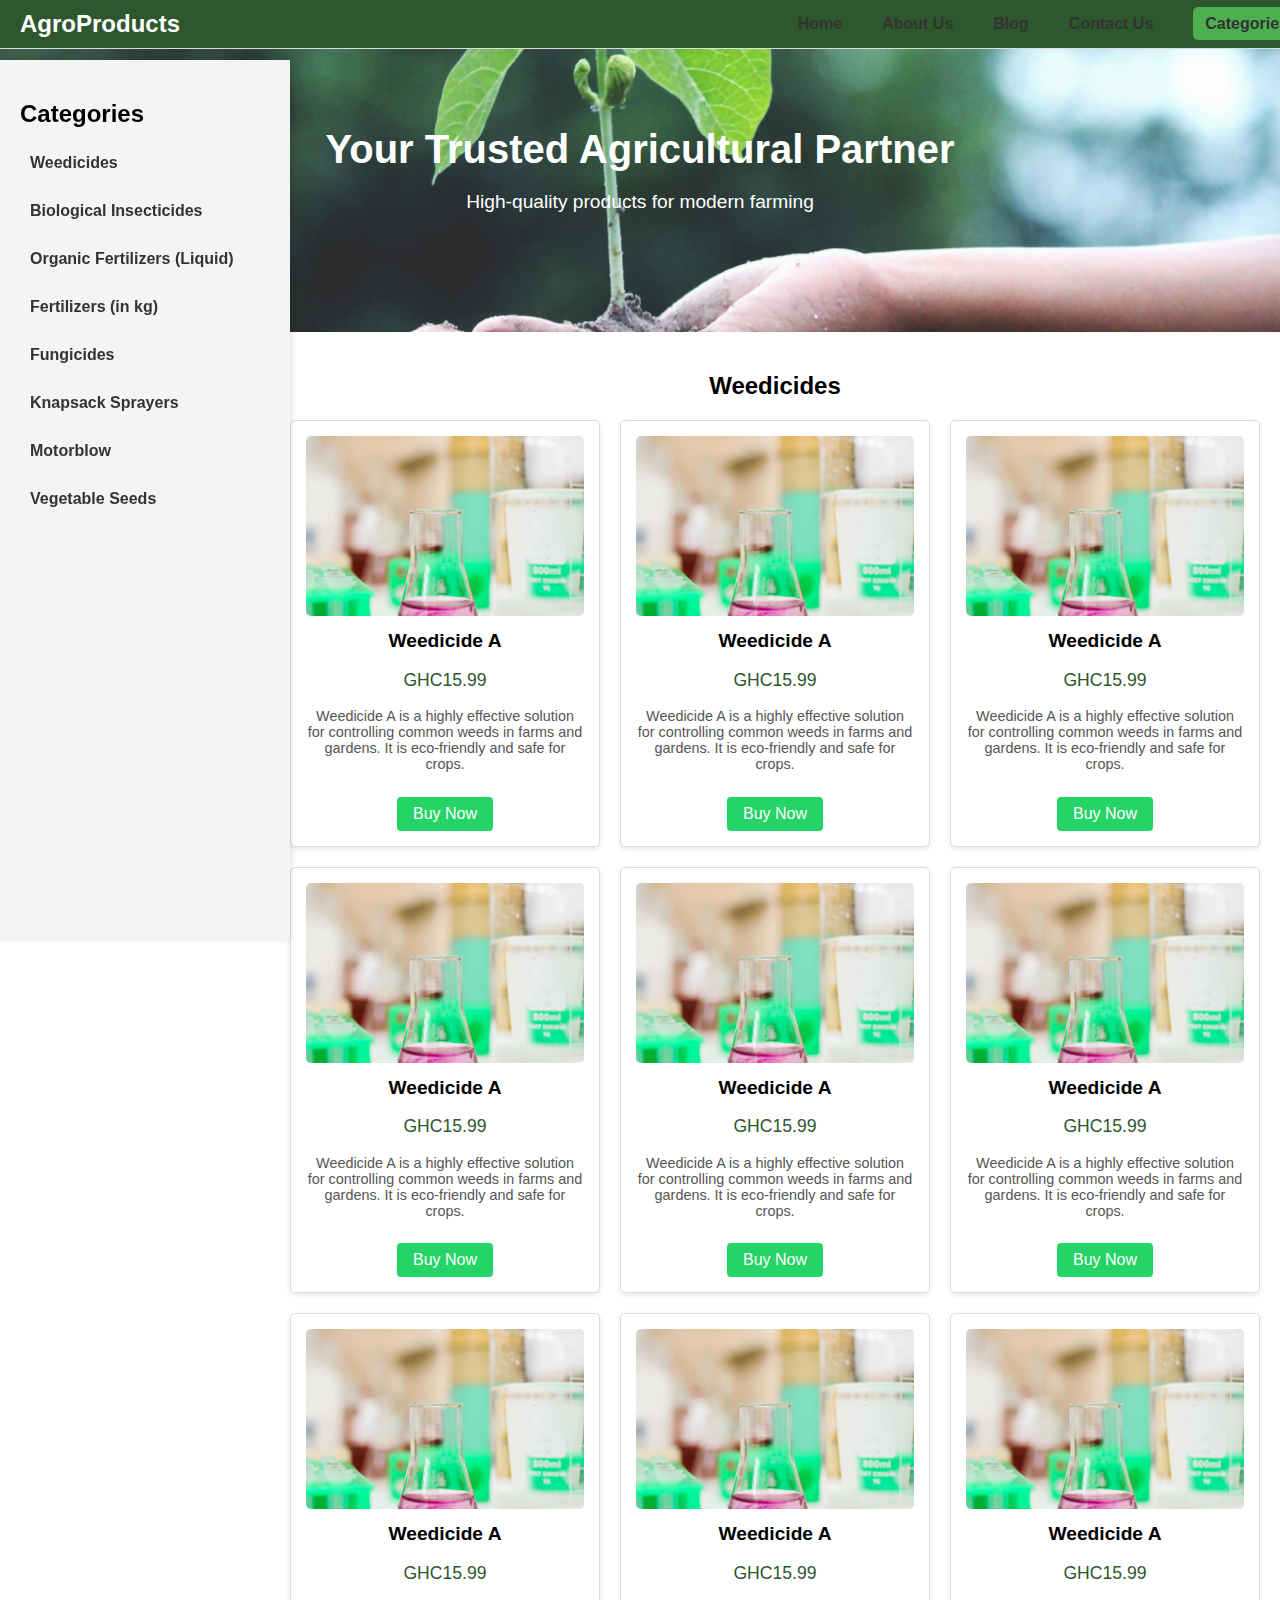
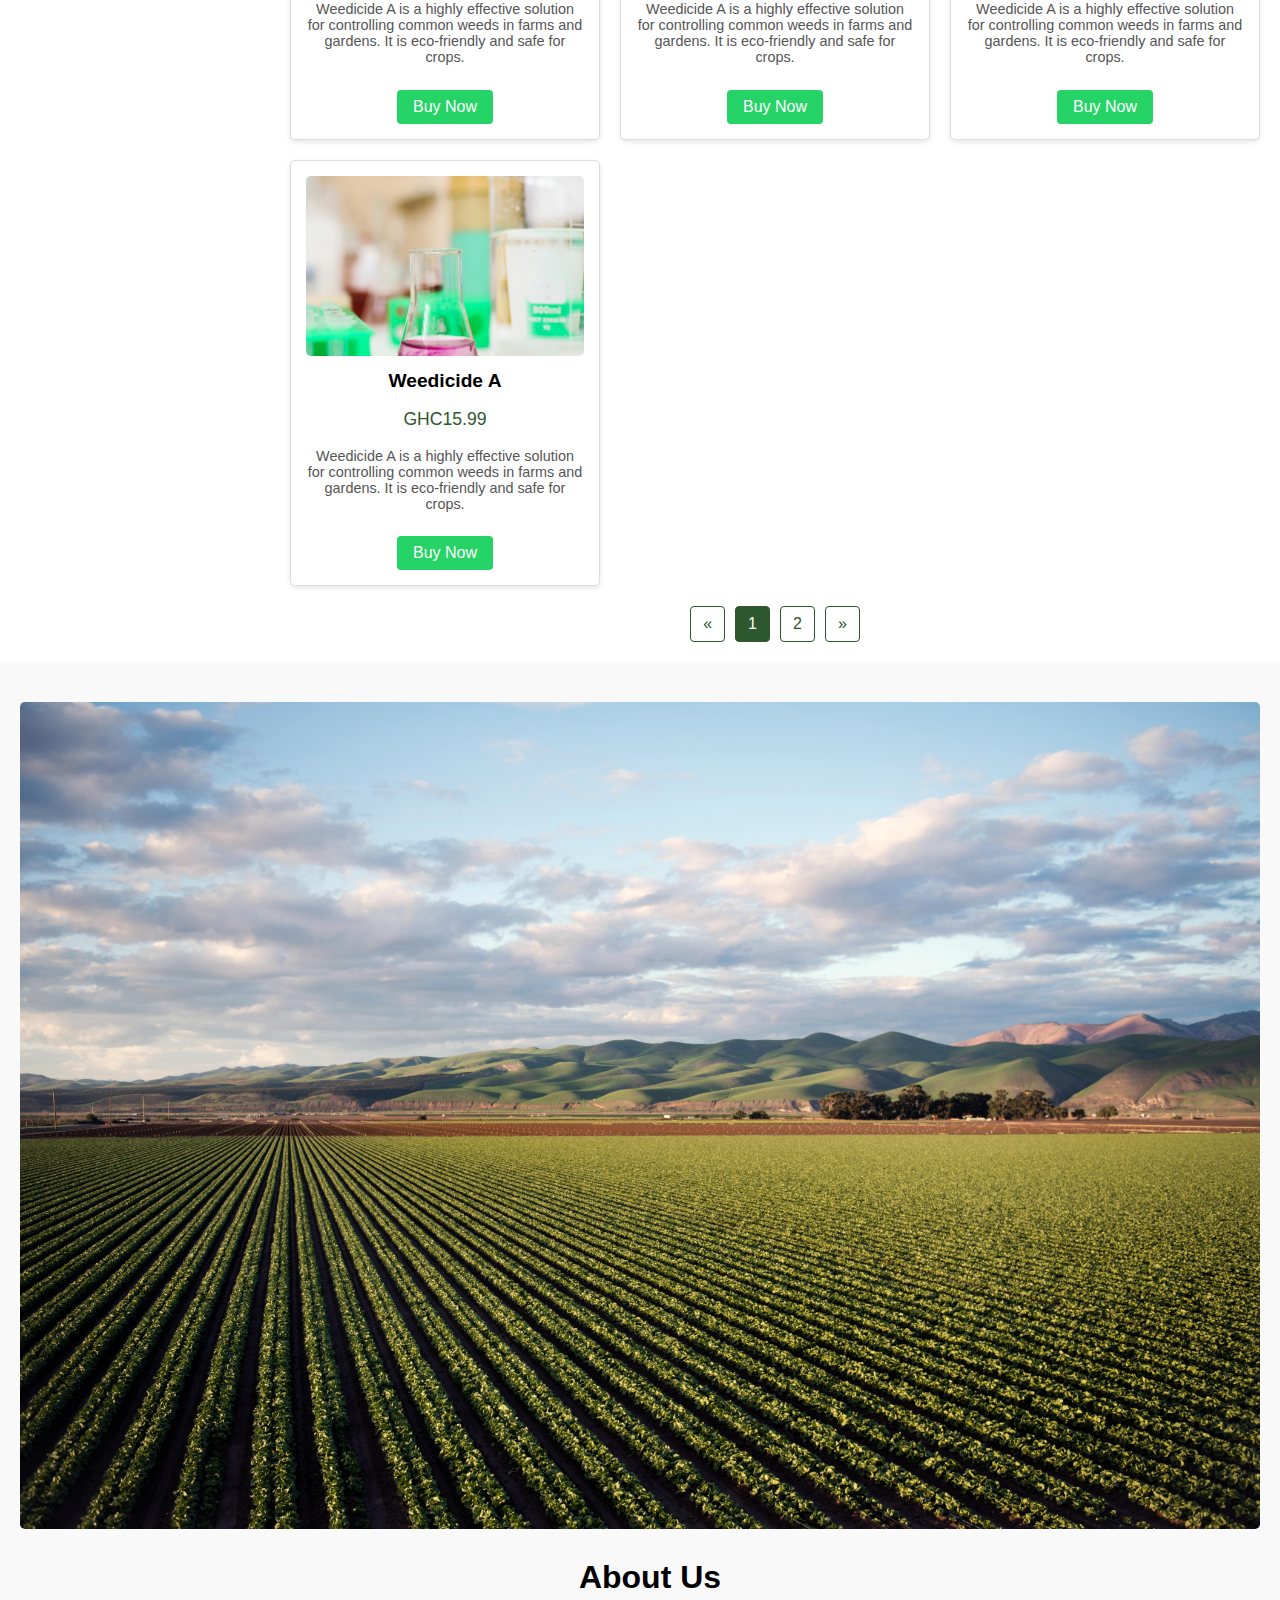
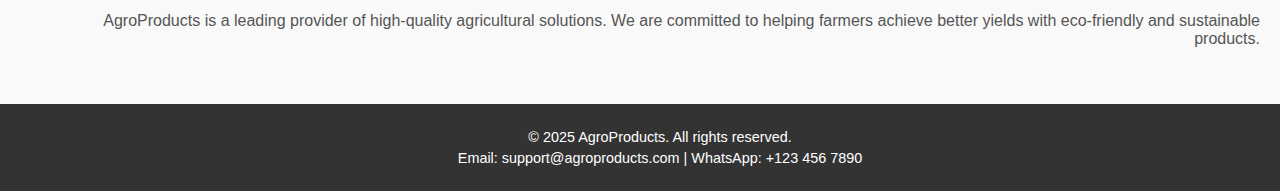
<file: index.html>
<!DOCTYPE html>
<html lang="en">
<head>
  <meta charset="UTF-8">
  <meta name="viewport" content="width=device-width, initial-scale=1.0">
  <meta name="description" content="AgroProducts offers high-quality agricultural products like weedicides, fertilizers, and insecticides. Explore our eco-friendly solutions for modern farming.">
  <meta name="keywords" content="agricultural products, weedicides, fertilizers, insecticides, farming solutions, eco-friendly farming">
  <meta name="author" content="AgroProducts">
  <title>AgroProducts - High-Quality Agricultural Solutions</title>
  <link rel="stylesheet" href="styles.css">
</head>
<body>
 <!-- Navbar -->
<nav>
  <div class="logo">
    <a href="index.html">AgroProducts</a>
  </div>

  <!-- Menu Toggle -->
  <div class="menu-toggle">
    <span></span>
    <span></span>
    <span></span>
  </div>

  <ul class="nav-links">
    <li><a href="index.html">Home</a></li>
    <li><a href="index.html#about">About Us</a></li>
    <li><a href="blog.html">Blog</a></li>
    <li><a href="contact.html">Contact Us</a></li>

    <!-- Categories Dropdown in Navbar -->
    <li class="dropdown">
      <a href="#" class="dropdown-button">Categories</a>
      <ul class="dropdown-list">
        <li><a href="index.html">Weedicides</a></li>
        <li><a href="insecticides.html">Biological Insecticides</a></li>
        <li><a href="fertilizers.html">Organic Fertilizers (Liquid)</a></li>
        <li><a href="fertilizers-kg.html">Fertilizers (in kg)</a></li>
        <li><a href="fungicides.html">Fungicides</a></li>
        <li><a href="sprayers.html">Knapsack Sprayers</a></li>
        <li><a href="motorblow.html">Motorblow</a></li>
        <li><a href="seeds.html">Vegetable Seeds</a></li>
      </ul>
    </li>
  </ul>
</nav>


  <!-- Categories Sidebar -->
  <aside class="categories-sidebar">
    <h2>Categories</h2>
    <ul>
      <li><a href="index.html">Weedicides</a></li>
      <li><a href="insecticides.html">Biological Insecticides</a></li>
      <li><a href="fertilizers.html">Organic Fertilizers (Liquid)</a></li>
      <li><a href="fertilizers-kg.html">Fertilizers (in kg)</a></li>
      <li><a href="fungicides.html">Fungicides</a></li>
      <li><a href="sprayers.html">Knapsack Sprayers</a></li>
      <li><a href="motorblow.html">Motorblow</a></li>
      <li><a href="seeds.html">Vegetable Seeds</a></li>
    </ul>
  </aside>

  <!-- Banner -->
  <header id="home" class="banner">
    <h1>Your Trusted Agricultural Partner</h1>
    <p>High-quality products for modern farming</p>
  </header>

  
  <!-- Product Grid -->
  <main class="product-grid">
    <div id="weedicides" class="product-category">
      <h2 align="center">Weedicides</h2>
      <div class="product-grid-inner">
        <!-- Repeat this block 10 times for 10 products -->
        <div class="product-card">
          <img src="images/weedicide1.jpg" alt="Weedicide A - Effective against common weeds">
          <h3>Weedicide A</h3>
          <p class="price">GHC15.99</p>
          <p class="description">Weedicide A is a highly effective solution for controlling common weeds in farms and gardens. It is eco-friendly and safe for crops.</p>
          <a href="https://wa.me/233543999580?text=Hello%20AgroProducts,%20I%20want%20to%20buy%20your%20product." class="whatsapp-button">
            <span> Buy Now</span>
          </a>
        </div>
        
      
        <div class="product-card">
          <img src="images/weedicide1.jpg" alt="Weedicide A - Effective against common weeds">
          <h3>Weedicide A</h3>
          <p class="price">GHC15.99</p>
          <p class="description">Weedicide A is a highly effective solution for controlling common weeds in farms and gardens. It is eco-friendly and safe for crops.</p>
          <a href="https://wa.me/233543999580?text=Hello%20AgroProducts,%20I%20want%20to%20buy%20your%20product." class="whatsapp-button">
            <span> Buy Now</span>
          </a>
        </div>

        <div class="product-card">
          <img src="images/weedicide1.jpg" alt="Weedicide A - Effective against common weeds">
          <h3>Weedicide A</h3>
          <p class="price">GHC15.99</p>
          <p class="description">Weedicide A is a highly effective solution for controlling common weeds in farms and gardens. It is eco-friendly and safe for crops.</p>
          <a href="https://wa.me/233543999580?text=Hello%20AgroProducts,%20I%20want%20to%20buy%20your%20product." class="whatsapp-button">
            <span> Buy Now</span>
          </a>
        </div>

        <div class="product-card">
          <img src="images/weedicide1.jpg" alt="Weedicide A - Effective against common weeds">
          <h3>Weedicide A</h3>
          <p class="price">GHC15.99</p>
          <p class="description">Weedicide A is a highly effective solution for controlling common weeds in farms and gardens. It is eco-friendly and safe for crops.</p>
          <a href="https://wa.me/233543999580?text=Hello%20AgroProducts,%20I%20want%20to%20buy%20your%20product." class="whatsapp-button">
            <span> Buy Now</span>
          </a>
        </div>
        <div class="product-card">
          <img src="images/weedicide1.jpg" alt="Weedicide A - Effective against common weeds">
          <h3>Weedicide A</h3>
          <p class="price">GHC15.99</p>
          <p class="description">Weedicide A is a highly effective solution for controlling common weeds in farms and gardens. It is eco-friendly and safe for crops.</p>
          <a href="https://wa.me/233543999580?text=Hello%20AgroProducts,%20I%20want%20to%20buy%20your%20product." class="whatsapp-button">
            <span> Buy Now</span>
          </a>
        </div>
        <div class="product-card">
          <img src="images/weedicide1.jpg" alt="Weedicide A - Effective against common weeds">
          <h3>Weedicide A</h3>
          <p class="price">GHC15.99</p>
          <p class="description">Weedicide A is a highly effective solution for controlling common weeds in farms and gardens. It is eco-friendly and safe for crops.</p>
          <a href="https://wa.me/233543999580?text=Hello%20AgroProducts,%20I%20want%20to%20buy%20your%20product." class="whatsapp-button">
            <span> Buy Now</span>
          </a>
        </div>
        <div class="product-card">
          <img src="images/weedicide1.jpg" alt="Weedicide A - Effective against common weeds">
          <h3>Weedicide A</h3>
          <p class="price">GHC15.99</p>
          <p class="description">Weedicide A is a highly effective solution for controlling common weeds in farms and gardens. It is eco-friendly and safe for crops.</p>
          <a href="https://wa.me/233543999580?text=Hello%20AgroProducts,%20I%20want%20to%20buy%20your%20product." class="whatsapp-button">
            <span> Buy Now</span>
          </a>
        </div>
        <div class="product-card">
          <img src="images/weedicide1.jpg" alt="Weedicide A - Effective against common weeds">
          <h3>Weedicide A</h3>
          <p class="price">GHC15.99</p>
          <p class="description">Weedicide A is a highly effective solution for controlling common weeds in farms and gardens. It is eco-friendly and safe for crops.</p>
          <a href="https://wa.me/233543999580?text=Hello%20AgroProducts,%20I%20want%20to%20buy%20your%20product." class="whatsapp-button">
            <span> Buy Now</span>
          </a>
        </div>
        <div class="product-card">
          <img src="images/weedicide1.jpg" alt="Weedicide A - Effective against common weeds">
          <h3>Weedicide A</h3>
          <p class="price">GHC15.99</p>
          <p class="description">Weedicide A is a highly effective solution for controlling common weeds in farms and gardens. It is eco-friendly and safe for crops.</p>
          <a href="https://wa.me/233543999580?text=Hello%20AgroProducts,%20I%20want%20to%20buy%20your%20product." class="whatsapp-button">
            <span> Buy Now</span>
          </a>
        </div>
        <div class="product-card">
          <img src="images/weedicide1.jpg" alt="Weedicide A - Effective against common weeds">
          <h3>Weedicide A</h3>
          <p class="price">GHC15.99</p>
          <p class="description">Weedicide A is a highly effective solution for controlling common weeds in farms and gardens. It is eco-friendly and safe for crops.</p>
          <a href="https://wa.me/233543999580?text=Hello%20AgroProducts,%20I%20want%20to%20buy%20your%20product." class="whatsapp-button">
            <span> Buy Now</span>
          </a>
        </div>
        <!-- End of repeated block -->
      </div>
      <!-- Pagination -->
      <div class="pagination">
        <a href="#">&laquo;</a>
        <a href="#" class="active">1</a>
        <a href="#">2</a>
        <a href="#">&raquo;</a>
      </div>
    </div>

    <!-- Repeat for other categories -->
  </main>

  <!-- About Us Section -->
  <section id="about" class="about-us">
    <div class="about-banner">
      <img src="images/about-us.jpg" alt="About Us Banner">
      <div class="about-text">
        <h2>About Us</h2>
        <p>AgroProducts is a leading provider of high-quality agricultural solutions. We are committed to helping farmers achieve better yields with eco-friendly and sustainable products.</p>
      </div>
      <script src="https://static.elfsight.com/platform/platform.js" data-use-service-core defer></script>
      <div class="elfsight-app-4db6ce89-5864-4f13-b6b7-586237d0ad2c" data-elfsight-app-lazy></div></div>
    </div>
  </section>

  <!-- Footer -->
  <footer>
    <p>&copy; 2025 AgroProducts. All rights reserved.</p>
    <p>Email: support@agroproducts.com | WhatsApp: +123 456 7890</p>
    
  </footer>

  <script src="script.js"></script>
  <!-- Bottom Navigation for Mobile -->
<!-- Bottom Navigation -->
<div class="bottom-nav">
  <!-- <a href="index.html" class="nav-item">Home</a>
  <a href="index.html#about" class="nav-item">About</a>
  <a href="blog.html" class="nav-item">Blog</a>
  <a href="contact.html" class="nav-item">Contact</a> -->
  <a href="index.html"class="nav-item">Weedicides</a></li>
  <a href="insecticides.html"class="nav-item">Biological Insecticides</a>
  <a href="fertilizers.html"class="nav-item">Organic Fertilizers (Liquid)</a>
  <a href="fertilizers-kg.html"class="nav-item">Fertilizers (in kg)</a>
  <a href="fungicides.html"class="nav-item">Fungicides</a>
  <a href="sprayers.html"class="nav-item">Knapsack Sprayers</a>
  <a href="motorblow.html"class="nav-item">Motorblow</a>
  <a href="seeds.html"class="nav-item">Vegetable Seeds</a>
  <!-- Categories Button -->
 
    
      
    
  </div>
</div>

</body>
</html>
</file>
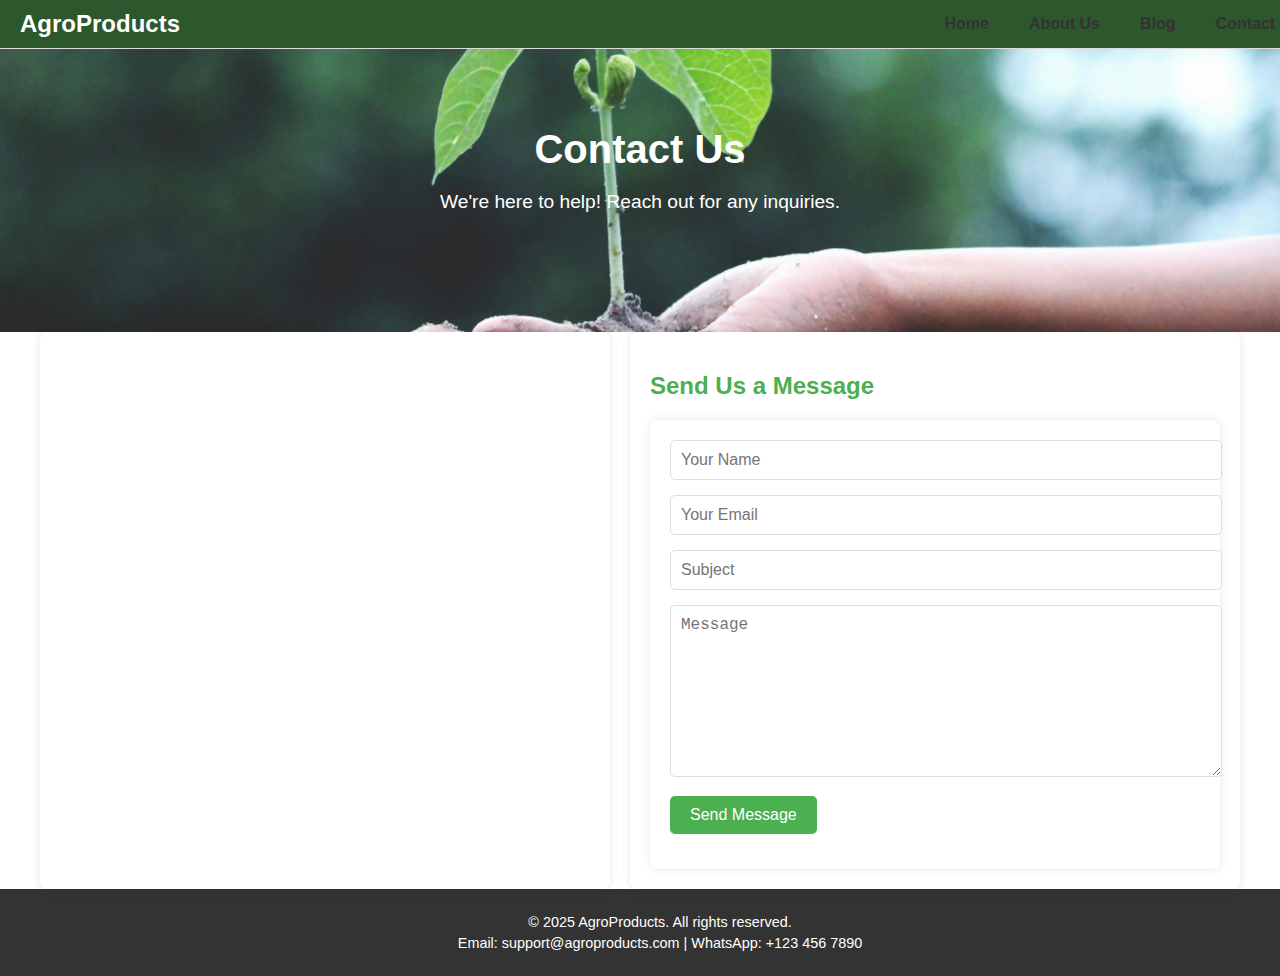
<file: contact.html>
<!DOCTYPE html>
<html lang="en">
<head>
  <meta charset="UTF-8">
  <meta name="viewport" content="width=device-width, initial-scale=1.0">
  <meta name="description" content="Contact AgroProducts for inquiries about our agricultural products and services.">
  <meta name="keywords" content="contact agroproducts, agricultural inquiries, farming solutions">
  <meta name="author" content="AgroProducts">
  <title>Contact Us - AgroProducts</title>
  <link rel="stylesheet" href="styles.css">
</head>
<body class="contact-page">
  <!-- Navbar -->
  <nav>
    <div class="logo">
      <a href="index.html">AgroProducts</a>
    </div>
    <div class="menu-toggle">
      <span></span>
      <span></span>
      <span></span>
    </div>
    <ul class="nav-links">
      <li><a href="index.html">Home</a></li>
      <li><a href="index.html#about">About Us</a></li>
      <li><a href="blog.html">Blog</a></li>
      <li><a href="contact.html">Contact Us</a></li>
    </ul>
  </nav>

  <!-- Banner -->
  <header class="banner">
    <h1>Contact Us</h1>
    <p>We're here to help! Reach out for any inquiries.</p>
  </header>

  <!-- Contact Section -->
  <section class="contact-section">
    <div class="contact-container">
      <!-- Map -->
      <div class="contact-map">
        <iframe src="https://www.google.com/maps/embed?pb=!1m18!1m12!1m3!1d63540.330741786835!2d-0.4780016730364939!3d5.526801814653011!2m3!1f0!2f0!3f0!3m2!1i1024!2i768!4f13.1!3m3!1m2!1s0xfdfbaedda8d54f7%3A0xd48e16c6c340829a!2sKasoa!5e0!3m2!1sen!2sgh!4v1715894484824!5m2!1sen!2sgh" width="100%" height="400" style="border:0;" allowfullscreen="" loading="lazy" referrerpolicy="no-referrer-when-downgrade"></iframe>
      </div>

      <!-- Form -->
      <div class="contact-form">
         <!-- Success Message Container -->
         <div id="successMessage" class="mt-3" style="display: none;">
            <p class="text-success">Your message has been sent successfully!</p>
        </div>
        <h2>Send Us a Message</h2>
        <form id="contactForm" action="https://api.web3forms.com/submit" method="POST" target="_blank" class="bg-white p-5 contact-form">
            <div class="form-group">
                <input type="hidden" name="access_key" value="66c01034-f002-4bf7-9dcf-de7d08777739">
                <input type="text" name="name" class="form-control" placeholder="Your Name" required>
            </div>
            <div class="form-group">
                <input type="email" name="email" class="form-control" placeholder="Your Email" required>
            </div>
            <div class="form-group">
                <input type="text" name="subject" class="form-control" placeholder="Subject" required>
            </div>
            <div class="form-group">
                <textarea name="message" id="message" cols="30" rows="7" class="form-control" placeholder="Message" required></textarea>
            </div>
            <div class="form-group">
                <button type="submit" value="Send Message" >Send Message</button>
            </div>
        </form>
        
       
      </div>
    </div>
  </section>
  
  <!-- Footer -->
  <footer>
    <p>&copy; 2025 AgroProducts. All rights reserved.</p>
    <p>Email: support@agroproducts.com | WhatsApp: +123 456 7890</p>
  </footer>
  <script>
    document.getElementById('contactForm').addEventListener('submit', function (e) {
      e.preventDefault(); // Prevent the default form submission
  
      // Get the form data
      const formData = new FormData(this);
  
      // Send the form data using Fetch API
      fetch('https://api.web3forms.com/submit', {
        method: 'POST',
        body: formData,
      })
        .then((response) => response.json())
        .then((data) => {
          if (data.success) {
            // Clear the form fields
            document.getElementById('contactForm').reset();
  
            // Show the success message
            document.getElementById('successMessage').style.display = 'block';
  
            // Hide the success message after 5 seconds
            setTimeout(() => {
              document.getElementById('successMessage').style.display = 'none';
            }, 5000);
          } else {
            alert('There was an error submitting the form. Please try again.');
          }
        })
        .catch((error) => {
          console.error('Error:', error);
          alert('There was an error submitting the form. Please try again.');
        });
    });
  </script>
  <script src="script.js"></script>
</body>
</html>
</file>
<file: styles.css>
/* General Styling */
body {
	font-family: Arial, sans-serif;
	margin: 0;
	padding: 0;
	box-sizing: border-box;
  }
  

/* ===== Navbar Styling ===== */
nav {
	display: flex;
	justify-content: space-between;
	align-items: center;
	background-color: #ffffff;
	padding: 10px 20px;
	border-bottom: 1px solid #ddd;
  }
  
  .nav-links {
	display: flex;
	gap: 20px;
	list-style-type: none;
	padding: 0;
	margin: 0;
  }
  
  .nav-links li a {
	text-decoration: none;
	color: #333;
	font-size: 16px;
  }
  
  /* ===== Toggle Button Styling ===== */
  .menu-toggle {
	display: none;
	flex-direction: column;
	gap: 5px;
	cursor: pointer;
  }
  
  .menu-toggle span {
	width: 25px;
	height: 3px;
	background-color: #333;
	transition: 0.3s ease;
  }
  
  @media (max-width: 768px) {
	.menu-toggle {
	  display: flex;
	}
  
	.nav-links {
	  display: none;
	  flex-direction: column;
	  gap: 10px;
	  background-color: #ffffff;
	  padding: 10px;
	  position: absolute;
	  top: 60px;
	  left: 0;
	  width: 100%;
	  border-bottom: 1px solid #ddd;
	  z-index: 999;
	}
  
	.nav-links.active {
	  display: flex;
	}
  
	.nav-links li {
	  text-align: left;
	}
  }
  
  /* ===== Dropdown Styling ===== */
  .dropdown {
	position: relative;
  }
  
  .dropdown-button {
	cursor: pointer;
	color: #333;
	font-size: 16px;
  }
  
  .dropdown-list {
	display: none;
	position: absolute;
	left: 0;
	background-color: #ffffff;
	border: 1px solid #ddd;
	box-shadow: 0px 4px 8px rgba(0,0,0,0.1);
	z-index: 1000;
	list-style-type: none;
	padding: 0;
	margin: 0;
	width: 180px;
  
	/* Allow scrolling if items exceed the container height */
	max-height: 300px; /* Adjust this value as needed */
	overflow-y: auto;
  }
  
  .dropdown-list li {
	padding: 10px;
	border-bottom: 1px solid #eee;
  }
  
  .dropdown-list li:last-child {
	border-bottom: none;
  }
  
  .dropdown-list li a {
	color: #333;
	text-decoration: none;
	display: block;
  }
  
  .dropdown-list li:hover {
	background-color: #f1f1f1;
  }
  
  










  /* Navbar */
  nav {
	display: flex;
	justify-content: space-between;
	align-items: center;
	background-color: #2d572c;
	padding: 10px 20px;
	color: white;
	position: fixed;
	top: 0;
	width: 100%;
	z-index: 1000;
  }
   nav ul {
	list-style: none;
	display: flex;
	gap: 20px;
  }
  
  nav ul li a {
	color: white;
	text-decoration: none;
	font-weight: bold;
  }
  
  nav .logo a {
	font-size: 1.5rem;
	font-weight: bold;
	color: white;
	text-decoration: none;
  }
  
  nav h3 {
	margin: 0;
	font-size: 1rem;
  }
  
  /* Hamburger Menu */
  .menu-toggle {
	display: none;
	flex-direction: column;
	justify-content: center;
	align-items: center;
	cursor: pointer;
  }
  
  .menu-toggle span {
	background-color: white;
	height: 3px;
	width: 25px;
	margin: 3px;
	display: block;
  }
  
  /* Navigation Links */
  .nav-links {
	display: flex;
	list-style: none;
	padding: 0;
  }
  
  .nav-links li {
	margin-left: 20px;
  }
  
  .nav-links a {
	text-decoration: none;
	color: white;
	font-size: 1rem;
	transition: color 0.3s ease;
  }
  
  .nav-links a:hover {
	color: #90ee90;
  }
  


  
  /* Sidebar */
  .categories-sidebar {
	width: 250px;
	background-color: #f4f4f4;
	padding: 20px;
	position: fixed;
	top: 60px;
	left: 0;
	height: calc(100% - 60px);
	overflow-y: auto;
	box-shadow: 2px 0 5px rgba(0,0,0,0.1);
  }
  @media (max-width: 768px) {
	.categories-sidebar {
	  display: none;
	  position: fixed;
	  top: 60px;
	  right: 0;
	  width: 200px;
	  background-color: #ffffff;
	  border: 1px solid #ddd;
	  z-index: 999;
	  padding: 10px;
	  box-shadow: 0 4px 8px rgba(0,0,0,0.1);
	}
  
	.categories-sidebar.show {
	  display: block;
	}
  }
  
  .categories-sidebar h2 {
	font-size: 1.5rem;
	margin-bottom: 10px;
  }
  
  .categories-sidebar ul {
	list-style: none;
	padding: 0;
  }
  .categories-sidebar ul li a {
	text-decoration: none;
	color: #333;
	font-weight: bold;
	padding: 10px;
	display: block;
	border-radius: 5px;
	transition: background-color 0.3s ease, color 0.3s ease;
  }
  .categories-sidebar li {
	margin-bottom: 10px;
  }
  

  .categories-sidebar ul li a:hover {
	background-color: #4CAF50;
	color: white;
  }
  
  
  /* Banner */
  .banner {
	background-image: url('images/banner.jpg');
	background-size: cover;
	background-position: center;
	color: white;
	text-align: center;
	padding: 100px 20px;
  }
  
  .banner h1 {
	font-size: 2.5rem;
	margin-bottom: 10px;
  }
  
  .banner p {
	font-size: 1.2rem;
  }
  
  /* Product Grid */
  .product-grid {
	display: grid;
	grid-template-columns: repeat(1, 1fr); /* 2 products per row */
	gap: 20px;
	padding: 20px;
	margin-left: 270px; /* Offset for sidebar */
  }
  .product-grid-inner {
	display: grid;
	grid-template-columns: repeat(3, 1fr); /* 5 products per row */
	gap: 20px;
  }
  
  .product-card {
	background-color: #ffffff;
	border: 1px solid #ddd;
	padding: 15px;
	border-radius: 5px;
	box-shadow: 0 2px 5px rgba(0,0,0,0.1);
	overflow: hidden;
	text-align: center;
	transition: transform 0.3s ease;
  }
  
  .product-card img {
	width: 100%;
	height: 180px;
	object-fit: cover;
	border-radius: 5px;
  }
  
  .product-card h3 {
	font-size: 1.2rem;
	margin: 10px 0;
  }
  
  .product-card .price {
	color: #2d572c;
	font-size: 1.1rem;
  }
  .product-card button:hover {
	background-color: #45a049;
  }
  .product-card img:hover {
	transform: scale(1.1); /* Zoom effect */
  }
  .product-card .description {
	font-size: 0.9rem;
	color: #555;
  } 
  
  .product-card button {
	background-color: #4CAF50;
	color: white;
	border: none;
	padding: 10px 20px;
	cursor: pointer;
	margin-top: 10px;
	border-radius: 5px;
	transition: background-color 0.3s ease;
  }
  
  .whatsapp-button {
	display: inline-block;
	background-color: #25d366;
	color: white;
	padding: 8px 16px;
	text-decoration: none;
	border-radius: 4px;
	margin-top: 10px;
	transition: background-color 0.3s ease;
  }
  
  .whatsapp-button:hover {
	background-color: #128c7e;
  }
  
  /* Pagination */
  .pagination {
	display: flex;
	justify-content: center;
	margin-top: 20px;
  }
  
  .pagination a {
	color: #2d572c;
	padding: 8px 12px;
	text-decoration: none;
	margin: 0 5px;
	border: 1px solid #2d572c;
	border-radius: 4px;
	transition: background-color 0.3s ease;
  }
  
  .pagination a.active {
	background-color: #2d572c;
	color: white;
  }
  
  .pagination a:hover {
	background-color: #90ee90;
  }
  
  /* About Us */
  .about-us {
	text-align: center;
	align-items: center;
	padding: 40px 20px;
	background-color: #f9f9f9;
  }
  
  .about-banner img {
	width: 100%;

	border-radius: 5px;
  }
  
  .about-text {
	padding-left: 20px;
  }
  
  .about-text h2 {
	font-size: 2rem;
	margin-bottom: 10px;
  }
  
  .about-text p {
	font-size: 1rem;
	color: #555;
	text-align: right;
	
  }
  
  /* Footer */
  footer {
	text-align: center;
	padding: 20px;
	background-color: #2d572c;
	color: white;
	font-size: 0.9rem;
  }
  
  /* Responsive Styling */
  @media (max-width: 992px) {
	/* Hide Sidebar */
	.categories-sidebar {
	  display: none;
	}
  
	/* Adjust Product Grid */
	.product-grid {
	  margin-left: 0;
	  grid-template-columns: repeat(auto-fit, minmax(180px, 1fr));
	}
  
	/* Hamburger Menu */
	.menu-toggle {
	  display: flex;
	}
  
	/* Hide Nav Links Initially */
	.nav-links {
	  display: none;
	  flex-direction: column;
	  background-color: #2d572c;
	  position: absolute;
	  top: 60px;
	  left: 0;
	  width: 100%;
	  padding: 10px;
	}
  
	.nav-links li {
	  margin: 10px 0;
	  text-align: center;
	}
  
	/* Show Menu on Click */
	.nav-links.active {
	  display: flex;
	}
  
	/* Adjust Banner */
	.banner h1 {
	  font-size: 2rem;
	}
  
	.banner p {
	  font-size: 1rem;
	}
  
	/* About Us Section */
	.about-us {
	  flex-direction: column;
	  text-align: center;
	}
  
	.about-banner img {
	  width: 100%;
	}
  
	.about-text {
	  padding: 0;
	}
  }
  
  @media (max-width: 576px) {
	/* Further Adjustments for Smaller Screens */
	.banner {
	  padding: 60px 10px;
	}
  
	.banner h1 {
	  font-size: 1.8rem;
	}
  
	.banner p {
	  font-size: 0.9rem;
	}
  
	.product-card img {
	  height: 150px;
	}
  
	.whatsapp-button {
	  padding: 6px 12px;
	}
  }
  * Contact Section */
.contact-section {
	padding: 20px;
	width: 100%; /* Ensure it takes full width */
	box-sizing: border-box; /* Include padding in width calculation */
  }
  
  .contact-container {
	display: flex;
	gap: 20px; /* Space between map and form */
	max-width: 1200px;
	margin: 0 auto; /* Center the container */
	width: 100%; /* Ensure it takes full width */
	box-sizing: border-box; /* Include padding in width calculation */
  }
  
  .contact-map {
	flex: 1; /* Take up 1 part of the available space */
	border-radius: 8px;
	overflow: hidden;
	box-shadow: 0 0 10px rgba(0, 0, 0, 0.1);
	margin-left: 0; /* Ensure it starts from the left edge */
  }
  
  .contact-form {
	flex: 1; /* Take up 1 part of the available space */
	background-color: #fff;
	padding: 20px;
	border-radius: 8px;
	box-shadow: 0 0 10px rgba(0, 0, 0, 0.1);
	margin-right: 0; /* Ensure it aligns to the far right */
  }
  
  .contact-form h2 {
	margin-bottom: 20px;
	font-size: 24px;
	color: #4CAF50;
  }
  
  .contact-form .form-group {
	margin-bottom: 15px;
  }
  
  .contact-form input,
  .contact-form textarea {
	width: 100%;
	padding: 10px;
	border: 1px solid #ddd;
	border-radius: 5px;
	font-size: 16px;
  }
  
  .contact-form textarea {
	height: 150px;
	resize: vertical;
  }
  
  .contact-form button {
	background-color: #4CAF50;
	color: white;
	border: none;
	padding: 10px 20px;
	cursor: pointer;
	border-radius: 5px;
	font-size: 16px;
	transition: background-color 0.3s ease;
  }
  
  .contact-form button:hover {
	background-color: #45a049;
  }
  
  /* For mobile responsiveness */
  @media (max-width: 768px) {
	.contact-container {
	  flex-direction: column; /* Stack map and form vertically on mobile */
	}
	.contact-map,
	.contact-form {
	  flex: 1; /* Take full width on mobile */
	  margin-left: 0; /* Reset margin for mobile */
	  margin-right: 0; /* Reset margin for mobile */
	}
  }
  
  /* Footer */
  footer {
	background-color: #333;
	color: white;
	text-align: center;
	padding: 20px;
	width: 100%;
	margin-top: auto; /* Ensure footer is at the bottom */
  }
  
  footer p {
	margin: 5px 0;
  }

 /* Blog Page */
.blog-banner {
	background: url('images/blog-banner.jpg') no-repeat center center/cover;
	color: white;
	text-align: center;
	padding: 100px 20px;
  }
  
  .blog-content {
	padding: 20px;
	margin-left: 0; /* Remove left margin */
	width: 100%; /* Ensure it takes full width */
	box-sizing: border-box; /* Include padding in width calculation */
  }
  
  .blog-container {
	display: flex;
	gap: 20px;
	max-width: 100%; /* Stretch to full width */
	margin: 0; /* Remove auto margin */
	padding: 0 20px; /* Add padding for spacing */
	box-sizing: border-box; /* Include padding in width calculation */
  }
  
  /* Left Column (Recent Posts) */
  .blog-left {
	flex: 1; /* Narrow column */
	background-color: #fff;
	padding: 20px;
	border-radius: 8px;
	box-shadow: 0 0 10px rgba(0, 0, 0, 0.1);
  }
  
  .blog-left h2 {
	font-size: 20px;
	margin-bottom: 20px;
	color: #4CAF50;
  }
  
  .blog-left ul {
	list-style: none;
	padding: 0;
  }
  
  .blog-left ul li {
	margin: 10px 0;
  }
  
  .blog-left ul li a {
	text-decoration: none;
	color: #4CAF50;
	font-weight: bold;
	transition: color 0.3s ease;
  }
  
  .blog-left ul li a:hover {
	color: #45a049;
  }
  
  /* Right Column (Main Content) */
  .blog-right {
	flex: 3; /* Wider column */
	background-color: #fff;
	padding: 20px;
	border-radius: 8px;
	box-shadow: 0 0 10px rgba(0, 0, 0, 0.1);
  }
  
  .blog-right h2 {
	font-size: 24px;
	margin-bottom: 20px;
	color: #4CAF50;
  }
  
  .blog-right p {
	font-size: 16px;
	line-height: 1.6;
	color: #333;
  }

  #successMessage {
	background-color: #d4edda; /* Light green background */
	color: #155724; /* Dark green text */
	padding: 10px;
	border-radius: 5px;
	border: 1px solid #c3e6cb;
	margin-top: 20px;
  }
  .social-links {
	margin: 1rem 0;
}

.social-links a {
	color: white;
	margin: 0 0.5rem;
	font-size: 1.2rem;
	transition: color 0.3s ease;
}

.social-links a:hover {
	color: #4CAF50;
}
  /* For mobile responsiveness */
  @media (max-width: 768px) {
	.blog-container {
	  flex-direction: column; /* Stack columns vertically on mobile */
	}
	.blog-left,
	.blog-right {
	  flex: 1; /* Take full width on mobile */
	}
  }
  /* ====== Bottom Navigation ====== */
.bottom-nav {
	position: inherit;
	bottom: 0;
	left: 0;
	width: 100%;
	background-color: #ffffff;
	border-top: 1px solid #ddd;
	display: block;
	justify-content: space-around;
	align-items: center;
	padding: 10px 0;
	z-index: 999;
	box-shadow: 0px -2px 5px rgba(0, 0, 0, 0.1);
  }
  
  .nav-item {
	color: #333;
	text-decoration: none;
	font-size: 16px;
	padding: 10px;
	transition: color 0.3s ease;
  }
  
  .nav-item:hover {
	color: #4CAF50;
  }
  
  /* ====== Categories Dropdown ====== */
  .dropdown {
	position: relative;
  }
  
  .dropdown-button {
	background-color: #4CAF50;
	color: white;
	padding: 8px 12px;
	border: none;
	border-radius: 5px;
	cursor: pointer;
	font-size: 14px;
  }
  
  .dropdown-list {
	display: none;
	position: absolute;
	bottom: 50px;
	left: 0;
	background-color: #ffffff;
	border: 1px solid #ddd;
	box-shadow: 0px 4px 8px rgba(0,0,0,0.1);
	z-index: 1000;
	list-style-type: none;
	padding: 0;
	margin: 0;
	width: 180px;
  }
  
  .dropdown-list li {
	padding: 10px;
	border-bottom: 1px solid #eee;
  }
  
  .dropdown-list li:last-child {
	border-bottom: none;
  }
  
  .dropdown-list li a {
	color: #333;
	text-decoration: none;
	display: block;
  }
  
  .dropdown-list li:hover {
	background-color: #f1f1f1;
  }
  
  /* ====== Show dropdown on click ====== */
  .dropdown.active .dropdown-list {
	display: block;
  }
  
  /* ====== Adjust for mobile view ====== */
  @media (min-width: 768px) {
	.bottom-nav {
	  display: none;
	}
  }
  
  @media (max-width: 768px) {
	.product-grid-inner {
	  grid-template-columns: 1fr;
	}
  }
</file>
